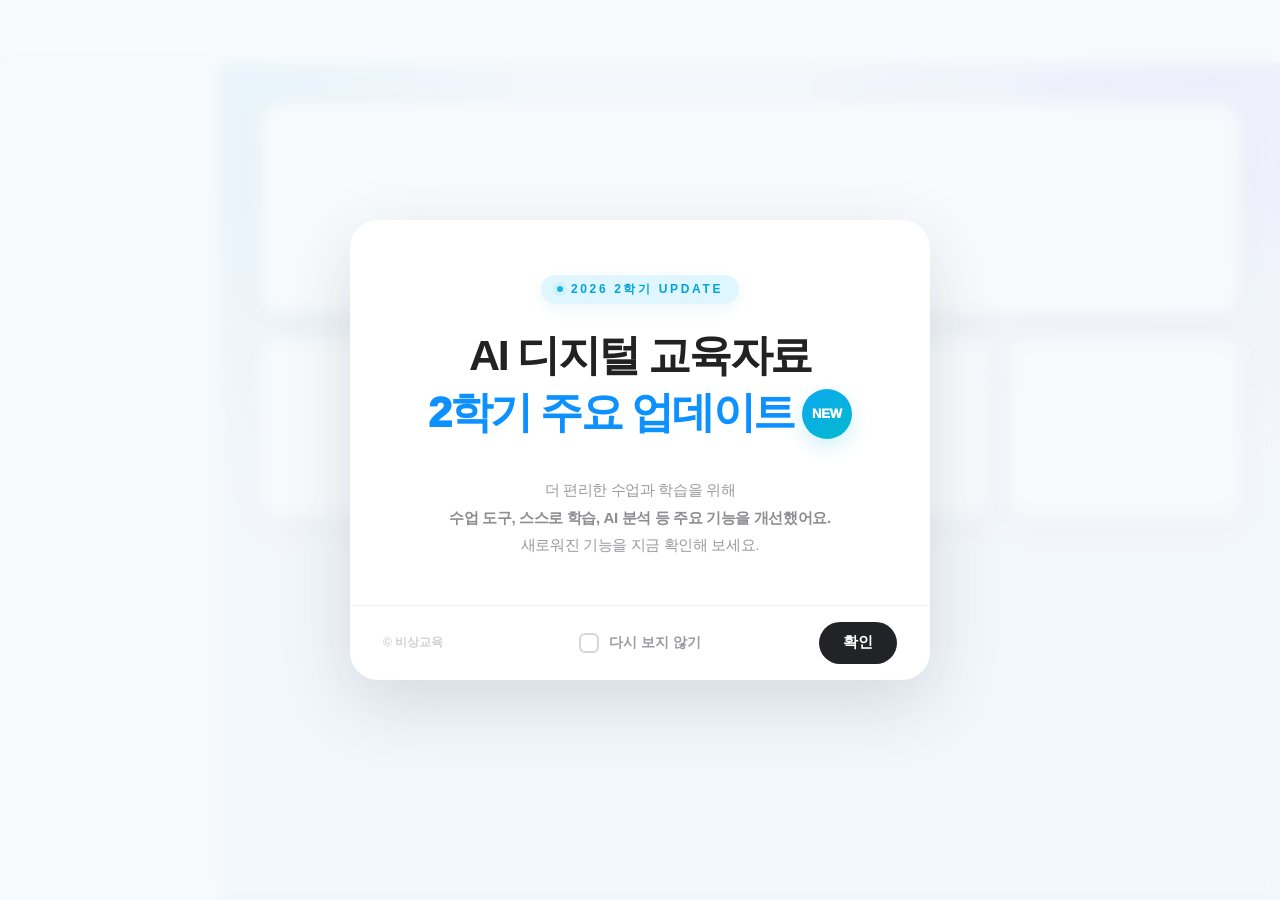
<file: index.html>
<!doctype html>
<html lang="ko">
<head>
  <meta charset="utf-8" />
  <meta name="viewport" content="width=device-width, initial-scale=1" />
  <title>AIDT 2026 2학기 업데이트 목업</title>
  <meta http-equiv="refresh" content="0; url=./popup/index.html" />
  <script>location.replace('./popup/index.html');</script>
</head>
<body>
  <p><a href="./popup/index.html">2학기 업데이트 팝업 열기</a></p>
</body>
</html>
</file>
<file: popup/style.css>
:root {
  --modal-width: 580px;
  --modal-radius: 28px;
  --text-strong: #222222;
  --text-muted: #9a9a9f;
  --line: #eeeeef;
  --blue: #0d91ff;
  --cyan: #09b8df;
  --chip-bg: #dff6ff;
  --button: #222326;
}

* {
  box-sizing: border-box;
}

html,
body {
  min-width: 320px;
  min-height: 100%;
  margin: 0;
  font-family: Pretendard, "Noto Sans KR", "Apple SD Gothic Neo", -apple-system,
    BlinkMacSystemFont, "Segoe UI", sans-serif;
  color: var(--text-strong);
  background: #edf4f8;
}

button,
input {
  font: inherit;
}

button {
  border: 0;
}

/* ===== 데모 배경 ===== */
.demo-background {
  min-height: 100vh;
  background:
    radial-gradient(circle at 8% 10%, rgba(88, 190, 255, 0.16), transparent 30%),
    radial-gradient(circle at 95% 5%, rgba(148, 111, 255, 0.12), transparent 28%),
    #f5f8fb;
}

.demo-topbar {
  height: 64px;
  background: #ffffff;
  border-bottom: 1px solid #e7ecf0;
}

.demo-shell {
  display: grid;
  grid-template-columns: 220px 1fr;
  min-height: calc(100vh - 64px);
}

.demo-sidebar {
  background: #ffffff;
  border-right: 1px solid #e7ecf0;
}

.demo-content {
  padding: 40px;
}

.demo-hero,
.demo-card {
  background: #ffffff;
  border: 1px solid #edf0f3;
  border-radius: 20px;
  box-shadow: 0 8px 28px rgba(31, 48, 70, 0.05);
}

.demo-hero {
  height: 210px;
  margin-bottom: 24px;
}

.demo-card-grid {
  display: grid;
  grid-template-columns: repeat(4, minmax(0, 1fr));
  gap: 18px;
}

.demo-card {
  height: 180px;
}

/* ===== 팝업 레이어 ===== */
.update-layer {
  position: fixed;
  inset: 0;
  z-index: 9999;
  display: grid;
  place-items: center;
  padding: 24px;
  background: rgba(240, 246, 250, 0.44);
  backdrop-filter: blur(8px);
  -webkit-backdrop-filter: blur(8px);
}

.update-modal {
  width: min(var(--modal-width), calc(100vw - 32px));
  overflow: hidden;
  background: rgba(255, 255, 255, 0.98);
  border: 1px solid rgba(255, 255, 255, 0.75);
  border-radius: var(--modal-radius);
  box-shadow: 0 22px 70px rgba(37, 62, 88, 0.16);
}

.update-modal__content {
  padding: 54px 56px 46px;
  text-align: center;
}

.update-chip {
  display: inline-flex;
  align-items: center;
  gap: 8px;
  min-height: 28px;
  padding: 6px 16px;
  border-radius: 999px;
  background: var(--chip-bg);
  color: #00a3d8;
  font-size: 12px;
  font-weight: 900;
  letter-spacing: 0.22em;
  box-shadow: 0 5px 16px rgba(0, 166, 216, 0.08);
}

.update-chip__dot {
  width: 6px;
  height: 6px;
  flex: none;
  border-radius: 50%;
  background: #14b7df;
  box-shadow: 0 0 0 4px rgba(20, 183, 223, 0.07);
}

.update-title {
  margin: 24px 0 0;
  font-size: clamp(34px, 4.2vw, 43px);
  line-height: 1.28;
  letter-spacing: -0.055em;
}

.update-title > span:first-child {
  display: block;
  font-weight: 900;
}

.update-title__accent-wrap {
  position: relative;
  display: inline-flex;
  align-items: center;
  justify-content: center;
  gap: 8px;
  margin-top: 2px;
}

.update-title__accent {
  color: var(--blue);
  font-weight: 950;
}

.new-badge {
  display: inline-grid;
  place-items: center;
  width: 50px;
  height: 50px;
  flex: none;
  border-radius: 50%;
  color: #ffffff;
  background: linear-gradient(150deg, #0ca9ef, #04b9cf);
  font-size: 13px;
  font-style: normal;
  font-weight: 950;
  letter-spacing: -0.02em;
  transform: translateY(2px);
  box-shadow: 0 8px 20px rgba(6, 176, 221, 0.18);
}

.update-description {
  margin: 36px 0 0;
  color: var(--text-muted);
  font-size: 15px;
  line-height: 1.85;
  letter-spacing: -0.025em;
}

.update-description strong {
  color: #8d8d92;
  font-weight: 800;
}

.update-modal__footer {
  position: relative;
  display: grid;
  grid-template-columns: 1fr auto 1fr;
  align-items: center;
  min-height: 74px;
  padding: 0 32px;
  border-top: 1px solid var(--line);
}

.copyright {
  justify-self: start;
  color: #d1d1d4;
  font-size: 12px;
  font-weight: 700;
}

.skip-check {
  justify-self: center;
  display: inline-flex;
  align-items: center;
  gap: 10px;
  color: #9b9ba0;
  font-size: 14px;
  font-weight: 700;
  cursor: pointer;
  user-select: none;
}

.skip-check input {
  position: absolute;
  inline-size: 1px;
  block-size: 1px;
  opacity: 0;
  pointer-events: none;
}

.skip-check__box {
  position: relative;
  width: 20px;
  height: 20px;
  border: 2px solid #d6d6d8;
  border-radius: 6px;
  background: #ffffff;
  transition: 0.18s ease;
}

.skip-check input:focus-visible + .skip-check__box {
  outline: 3px solid rgba(13, 145, 255, 0.2);
  outline-offset: 2px;
}

.skip-check input:checked + .skip-check__box {
  border-color: var(--blue);
  background: var(--blue);
}

.skip-check input:checked + .skip-check__box::after {
  content: "";
  position: absolute;
  left: 6px;
  top: 3px;
  width: 5px;
  height: 9px;
  border: solid #ffffff;
  border-width: 0 2px 2px 0;
  transform: rotate(45deg);
}

.confirm-button {
  justify-self: end;
  min-width: 74px;
  height: 42px;
  padding: 0 24px;
  border-radius: 999px;
  color: #ffffff;
  background: var(--button);
  font-size: 15px;
  font-weight: 900;
  cursor: pointer;
  transition: transform 0.16s ease, background-color 0.16s ease, box-shadow 0.16s ease;
}

.confirm-button:hover {
  background: #111214;
  transform: translateY(-1px);
  box-shadow: 0 8px 18px rgba(21, 22, 24, 0.16);
}

.confirm-button:active {
  transform: translateY(0);
}

.confirm-button:focus-visible {
  outline: 3px solid rgba(13, 145, 255, 0.22);
  outline-offset: 3px;
}

.update-layer.is-hidden {
  display: none;
}

@media (max-width: 640px) {
  .update-layer {
    padding: 16px;
  }

  .update-modal {
    border-radius: 24px;
  }

  .update-modal__content {
    padding: 42px 24px 36px;
  }

  .update-chip {
    font-size: 10px;
    letter-spacing: 0.16em;
  }

  .update-title {
    font-size: clamp(30px, 9vw, 38px);
  }

  .update-title__accent-wrap {
    gap: 6px;
  }

  .new-badge {
    width: 42px;
    height: 42px;
    font-size: 11px;
  }

  .update-description {
    margin-top: 28px;
    font-size: 14px;
  }

  .update-modal__footer {
    grid-template-columns: 1fr auto;
    grid-template-areas:
      "skip confirm"
      "copyright copyright";
    gap: 14px 16px;
    padding: 18px 22px;
  }

  .skip-check {
    grid-area: skip;
    justify-self: start;
  }

  .confirm-button {
    grid-area: confirm;
  }

  .copyright {
    grid-area: copyright;
    justify-self: start;
  }
}

@media (max-width: 420px) {
  .update-modal__footer {
    grid-template-columns: 1fr;
    grid-template-areas:
      "skip"
      "confirm"
      "copyright";
  }

  .confirm-button {
    justify-self: stretch;
    width: 100%;
  }
}
</file>
